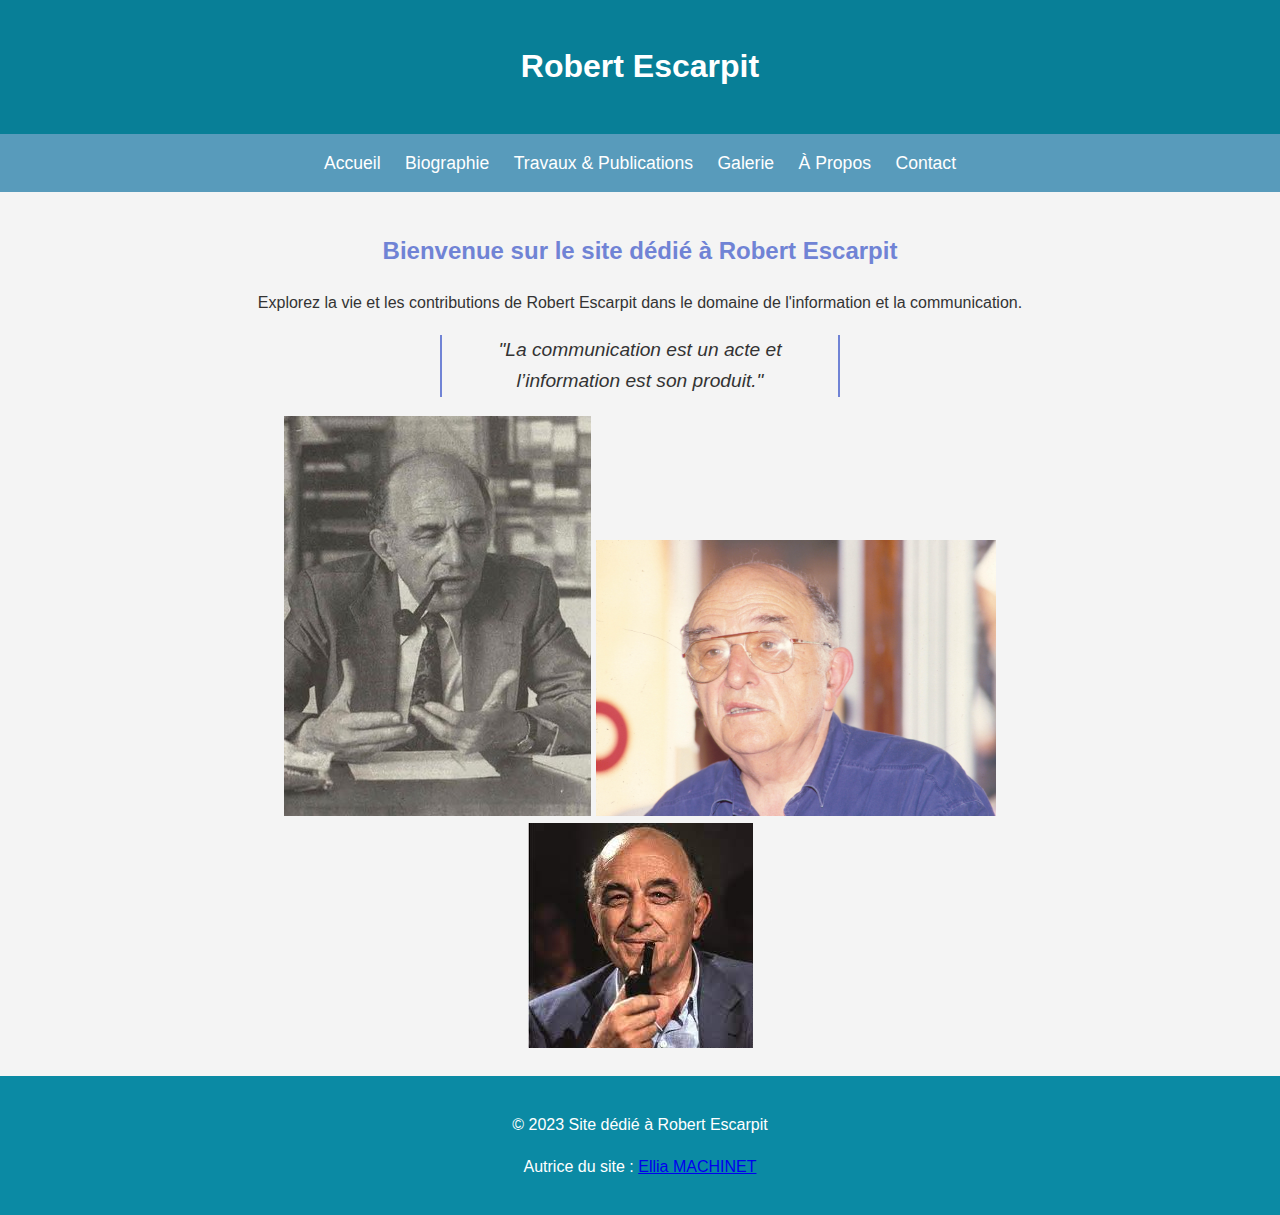
<file: index.html>
<!DOCTYPE html>
<html lang="fr">
<head>
    <meta charset="UTF-8">
    <meta name="viewport" content="width=device-width, initial-scale=1.0">
    <title>Robert Escarpit - Architecte de l'Information</title>
    <link rel="stylesheet" href="style.css">
</head>
<body>
    <div class="header">
        <h1>Robert Escarpit</h1>
    </div>
    <div class="navigation">
        <a href="index.html">Accueil</a>
        <a href="biographie.html">Biographie</a>
        <a href="travaux.html">Travaux & Publications</a>
        <a href="galerie.html">Galerie</a>
        <a href="apropos.html">À Propos</a>
        <a href="mailto:elliamachinet@icloud.com">Contact</a>
    </div>
    <div class="main-content">
        <h2>Bienvenue sur le site dédié à Robert Escarpit</h2>
        <p>Explorez la vie et les contributions de Robert Escarpit dans le domaine de l'information et la communication.</p>
        <blockquote> "La communication est un acte et l’information est son produit." 
        </blockquote>
        <img src="escarpit.jpeg" alt="Robert Escarpit" style="max-width:100%;height:auto;"> 
        <img src="escar.jpeg" alt="Robert Escarpit">
        <img src="robert 2.jpeg" alt="Robert Escarpit">
    </div>
    <div class="footer">
        <p>© 2023 Site dédié à Robert Escarpit</p>
        <p>Autrice du site : <a href="mailto:elliamachinet@icloud.com">Ellia MACHINET</a> </p>
    </div>
</body>
</html>
</file>
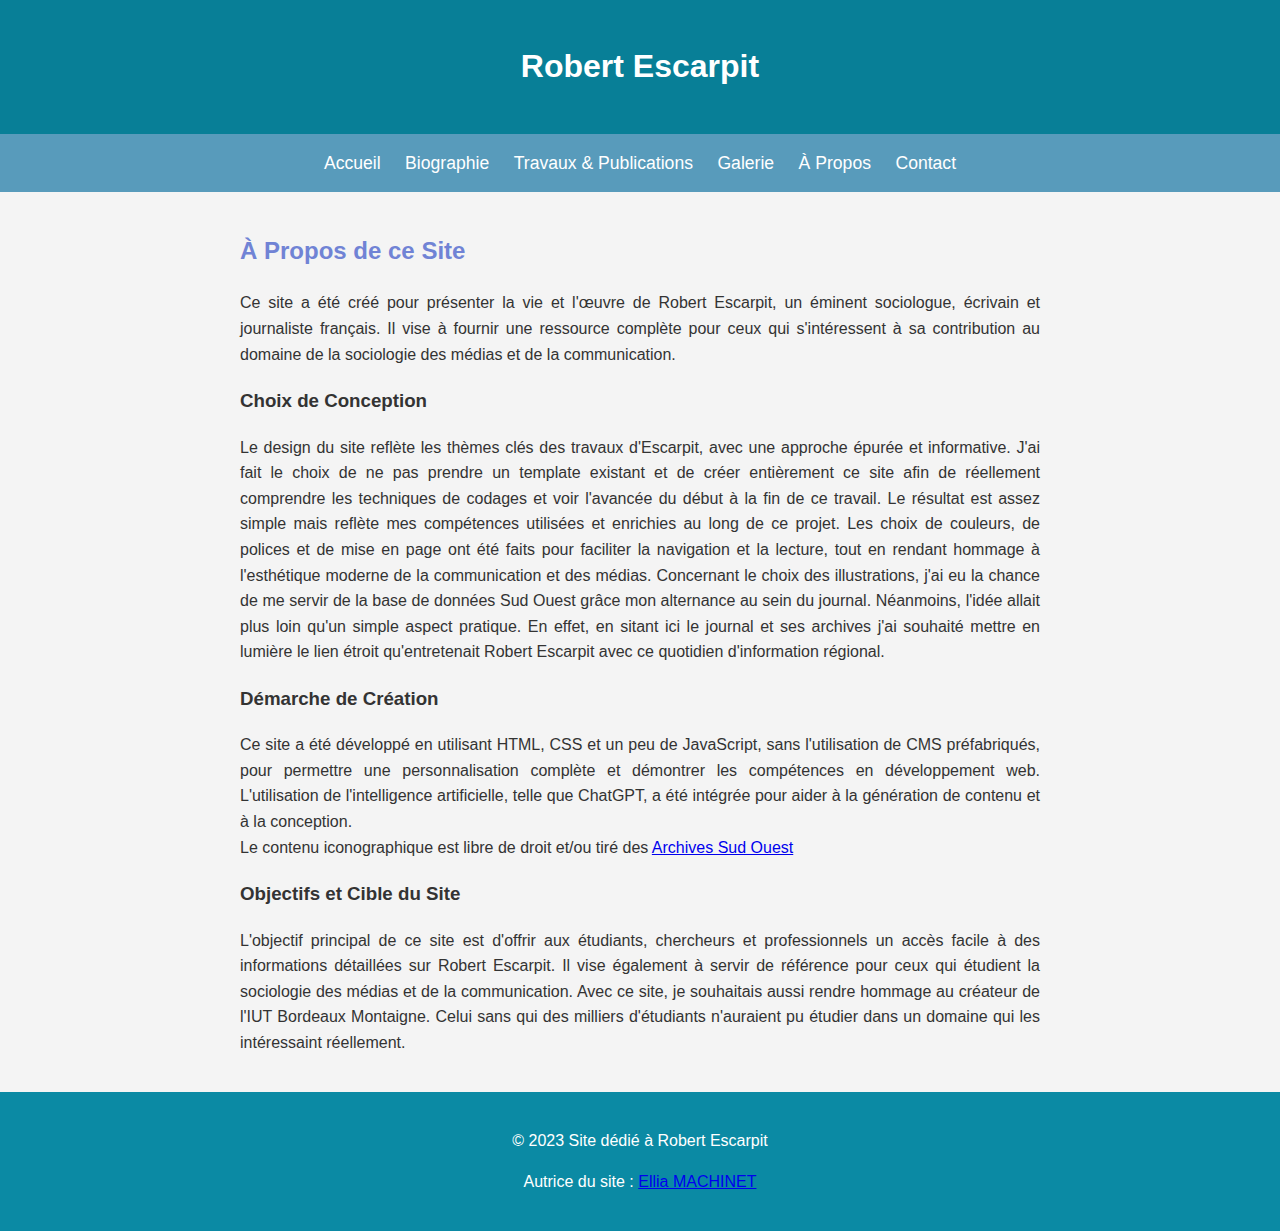
<file: apropos.html>
<!DOCTYPE html>
<html lang="fr">
<head>
    <meta charset="UTF-8">
    <meta name="viewport" content="width=device-width, initial-scale=1.0">
    <title>À Propos - Site sur Robert Escarpit</title>
    <link rel="stylesheet" href="style.css">
</head>
<body>
    <div class="header">
        <h1>Robert Escarpit</h1>
    </div>
    <div class="navigation">
        <a href="index.html">Accueil</a>
        <a href="biographie.html">Biographie</a>
        <a href="travaux.html">Travaux & Publications</a>
        <a href="galerie.html">Galerie</a>
        <a href="apropos.html">À Propos</a>
        <a href="mailto:elliamachinet@icloud.com">Contact</a>
    </div>
    <div class="main-content align-left">
        <h2>À Propos de ce Site</h2>
        <p>
            Ce site a été créé pour présenter la vie et l'œuvre de Robert Escarpit, un éminent sociologue, écrivain et journaliste français.
            Il vise à fournir une ressource complète pour ceux qui s'intéressent à sa contribution au domaine de la sociologie des médias et de la communication.
        </p>
        <h3>Choix de Conception</h3>
        <p>
            Le design du site reflète les thèmes clés des travaux d'Escarpit, avec une approche épurée et informative. J'ai fait le choix de ne pas prendre un template existant et de créer entièrement ce site afin de réellement comprendre les techniques de codages et voir l'avancée du début à la fin de ce travail. Le résultat est assez simple mais reflète mes compétences utilisées et enrichies au long de ce projet. 
            Les choix de couleurs, de polices et de mise en page ont été faits pour faciliter la navigation et la lecture, tout en rendant hommage à l'esthétique moderne de la communication et des médias. Concernant le choix des illustrations, j'ai eu la chance de me servir de la base de données Sud Ouest grâce mon alternance au sein du journal. Néanmoins, l'idée allait plus loin qu'un simple aspect pratique. En effet, en sitant ici le journal et ses archives j'ai souhaité mettre en lumière le lien étroit qu'entretenait Robert Escarpit avec ce quotidien d'information régional. 
        </p>
        <h3>Démarche de Création</h3>
        <p>
            Ce site a été développé en utilisant HTML, CSS et un peu de JavaScript, sans l'utilisation de CMS préfabriqués,
            pour permettre une personnalisation complète et démontrer les compétences en développement web.
            L'utilisation de l'intelligence artificielle, telle que ChatGPT, a été intégrée pour aider à la génération de contenu et à la conception.
          <br>  Le contenu iconographique est libre de droit et/ou tiré des <a href="https://archives.sudouest.fr" target="_blank">Archives Sud Ouest</a>
        
        <h3>Objectifs et Cible du Site</h3>
        <p>
            L'objectif principal de ce site est d'offrir aux étudiants, chercheurs et professionnels un accès facile à des informations détaillées sur Robert Escarpit.
            Il vise également à servir de référence pour ceux qui étudient la sociologie des médias et de la communication. Avec ce site, je souhaitais aussi rendre hommage au créateur de l'IUT Bordeaux Montaigne. Celui sans qui des milliers d'étudiants n'auraient pu étudier dans un domaine qui les intéressaint réellement. 
        </p>
    </div>
    <div class="footer">
        <p>© 2023 Site dédié à Robert Escarpit</p>
        <p>Autrice du site : <a href="mailto:elliamachinet@icloud.com">Ellia MACHINET</a> </p>
    </div>
</body>
</html>
</file>
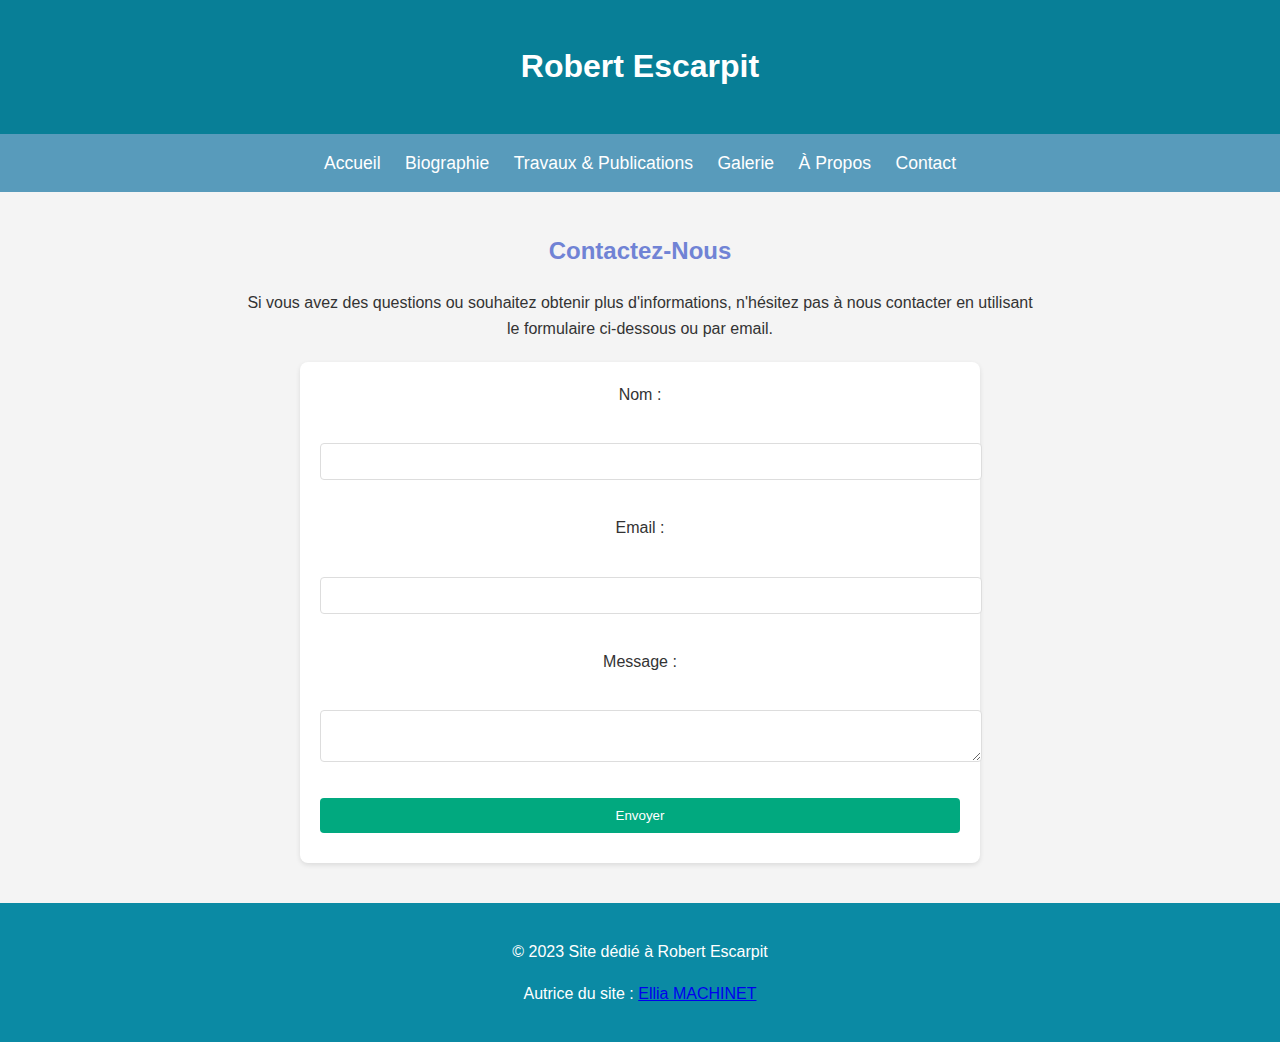
<file: contact.html>
<!DOCTYPE html>
<html lang="fr">
<head>
    <meta charset="UTF-8">
    <meta name="viewport" content="width=device-width, initial-scale=1.0">
    <title>Contact - Site sur Robert Escarpit</title>
    <link rel="stylesheet" href="style.css">
</head>
<body>
    <div class="header">
        <h1>Robert Escarpit</h1>
    </div>
    <div class="navigation">
        <a href="index.html">Accueil</a>
        <a href="biographie.html">Biographie</a>
        <a href="travaux.html">Travaux & Publications</a>
        <a href="galerie.html">Galerie</a>
        <a href="apropos.html">À Propos</a>
        <a href="mailto:elliamachinet@icloud.com">Contact</a>
    </div>
    <div class="main-content">
        <h2>Contactez-Nous</h2>
        <p>Si vous avez des questions ou souhaitez obtenir plus d'informations, n'hésitez pas à nous contacter en utilisant le formulaire ci-dessous ou par email.</p>

        <form action="path_to_your_form_handling_script" method="post">
            <label for="name">Nom :</label><br>
            <input type="text" id="name" name="name" required><br>

            <label for="email">Email :</label><br>
            <input type="email" id="email" name="email" required><br>

            <label for="message">Message :</label><br>
            <textarea id="message" name="message" required></textarea><br>

            <input type="submit" value="Envoyer">
        </form>
    </div>
    <div class="footer">
        <p>© 2023 Site dédié à Robert Escarpit</p>
        <p>Autrice du site : <a href="mailto:elliamachinet@icloud.com">Ellia MACHINET</a> </p>
    </div>
</body>
</html>
</file>
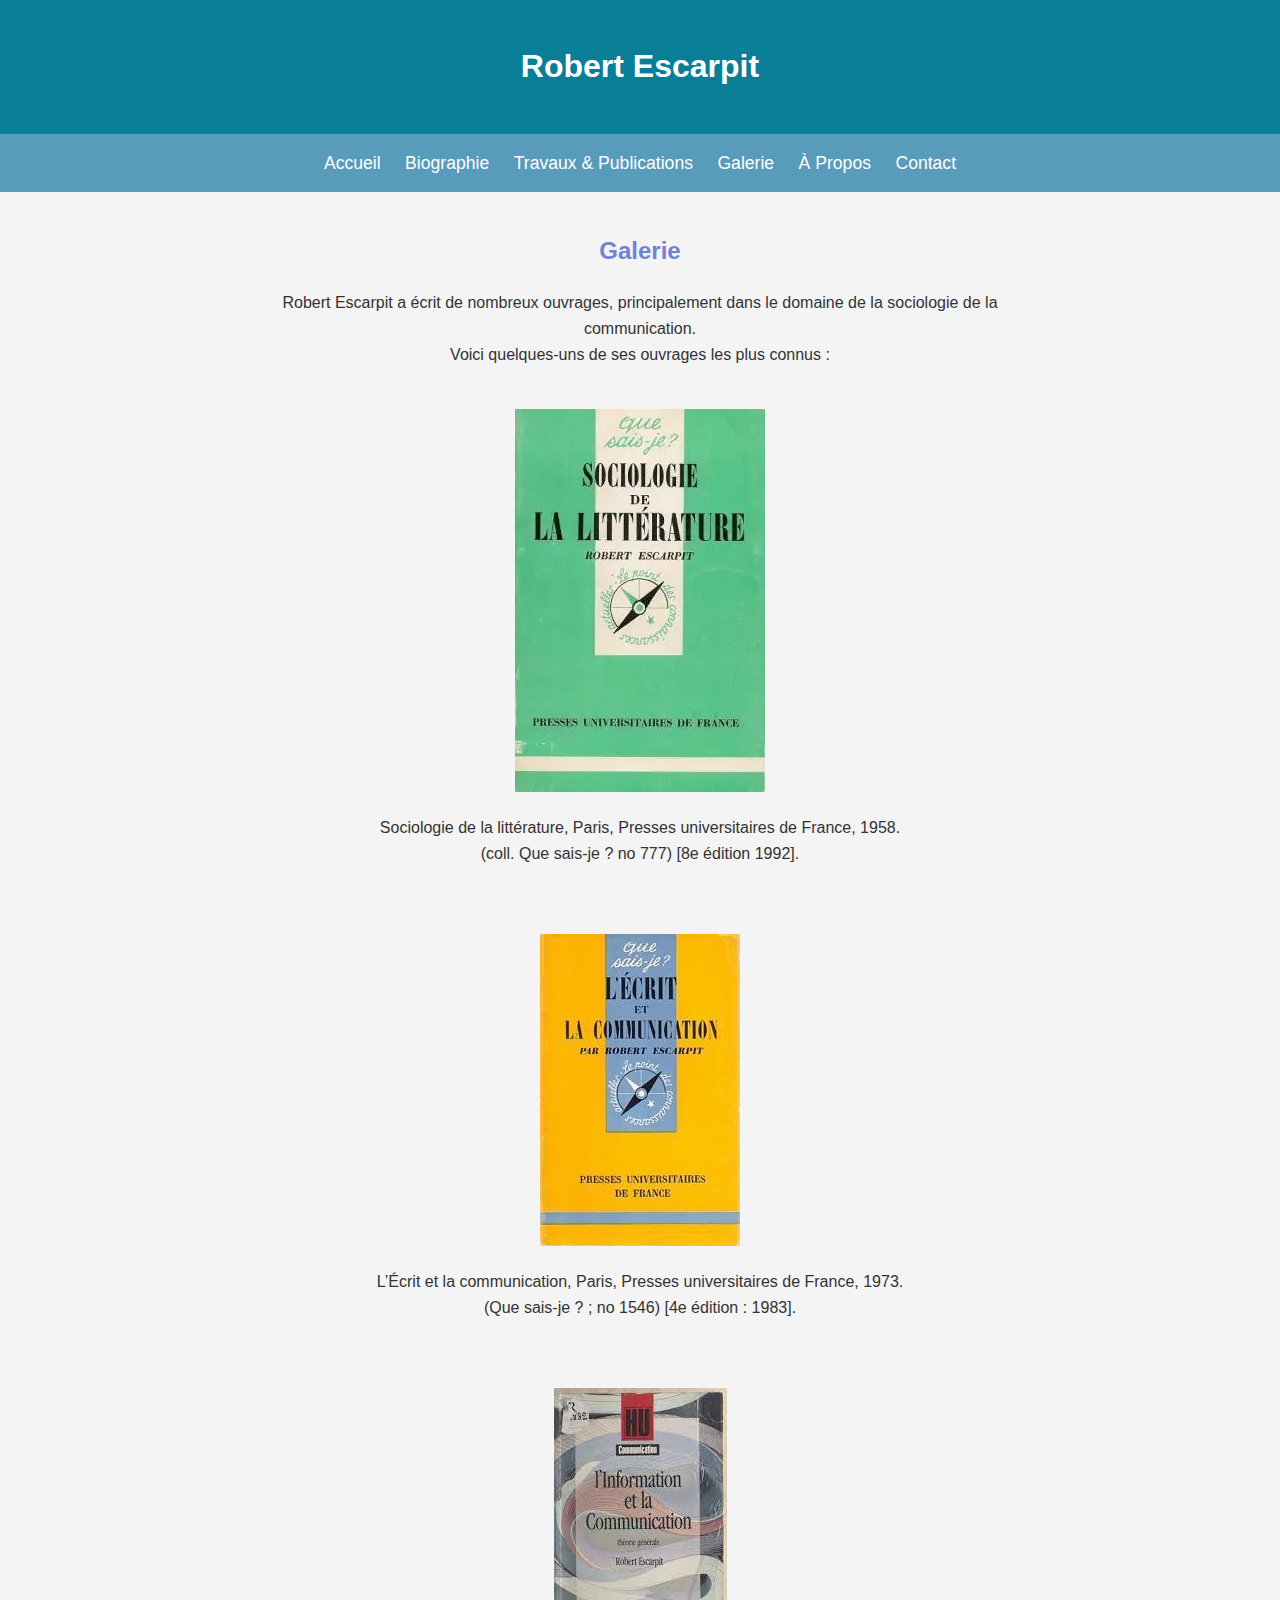
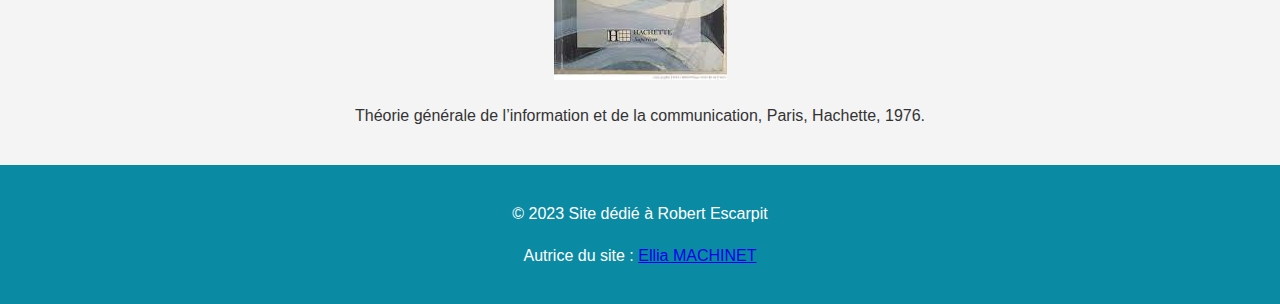
<file: galerie.html>
<!DOCTYPE html>
<html lang="fr">
<head>
    <meta charset="UTF-8">
    <meta name="viewport" content="width=device-width, initial-scale=1.0">
    <title>Galerie - Robert Escarpit</title>
    <link rel="stylesheet" href="style.css">
</head>
<body>
    <div class="header">
        <h1>Robert Escarpit</h1>
    </div>
    <div class="navigation">
        <a href="index.html">Accueil</a>
        <a href="biographie.html">Biographie</a>
        <a href="travaux.html">Travaux & Publications</a>
        <a href="galerie.html">Galerie</a>
        <a href="apropos.html">À Propos</a>
        <a href="mailto:elliamachinet@icloud.com">Contact</a>
    </div>
    <div class="main-content">
        <h2>Galerie</h2>
        <p>
            Robert Escarpit a écrit de nombreux ouvrages, principalement dans le domaine de la sociologie de la communication.<br> Voici quelques-uns de ses ouvrages les plus connus :
        <br>
        <br>
        </p>
        <div class="gallery">
            <!-- Exemple d'élément de galerie -->
            <div class="gallery-item">
                <img src="socio.jpeg" alt="Sociologie de la littérature">
                <p class="caption">Sociologie de la littérature, Paris, Presses universitaires de France, 1958.<br> (coll. Que sais-je ? no 777) [8e édition 1992].</p>
            </div>
            <br>
            <br>
            <div class="gallery-item">
                <img src="ecrit_comm.jpeg" alt="L'écrit et la communication">
                <p class="caption">L’Écrit et la communication, Paris, Presses universitaires de France, 1973.<br> (Que sais-je ? ; no 1546) [4e édition : 1983].</p>
            </div>
            <br>
            <br>
            <div class="gallery-item">
                <img src="info_comm.jpeg" alt="info communication">
                <p class="caption">Théorie générale de l’information et de la communication, Paris, Hachette, 1976.</p>
            </div>
           <!-- Répétez les éléments de la galerie pour chaque image -->
        </div>
    </div>
    <div class="footer">
        <p>© 2023 Site dédié à Robert Escarpit</p>
        <p>Autrice du site : <a href="mailto:elliamachinet@icloud.com">Ellia MACHINET</a> </p>
    </div>
</body>
</html>
</file>
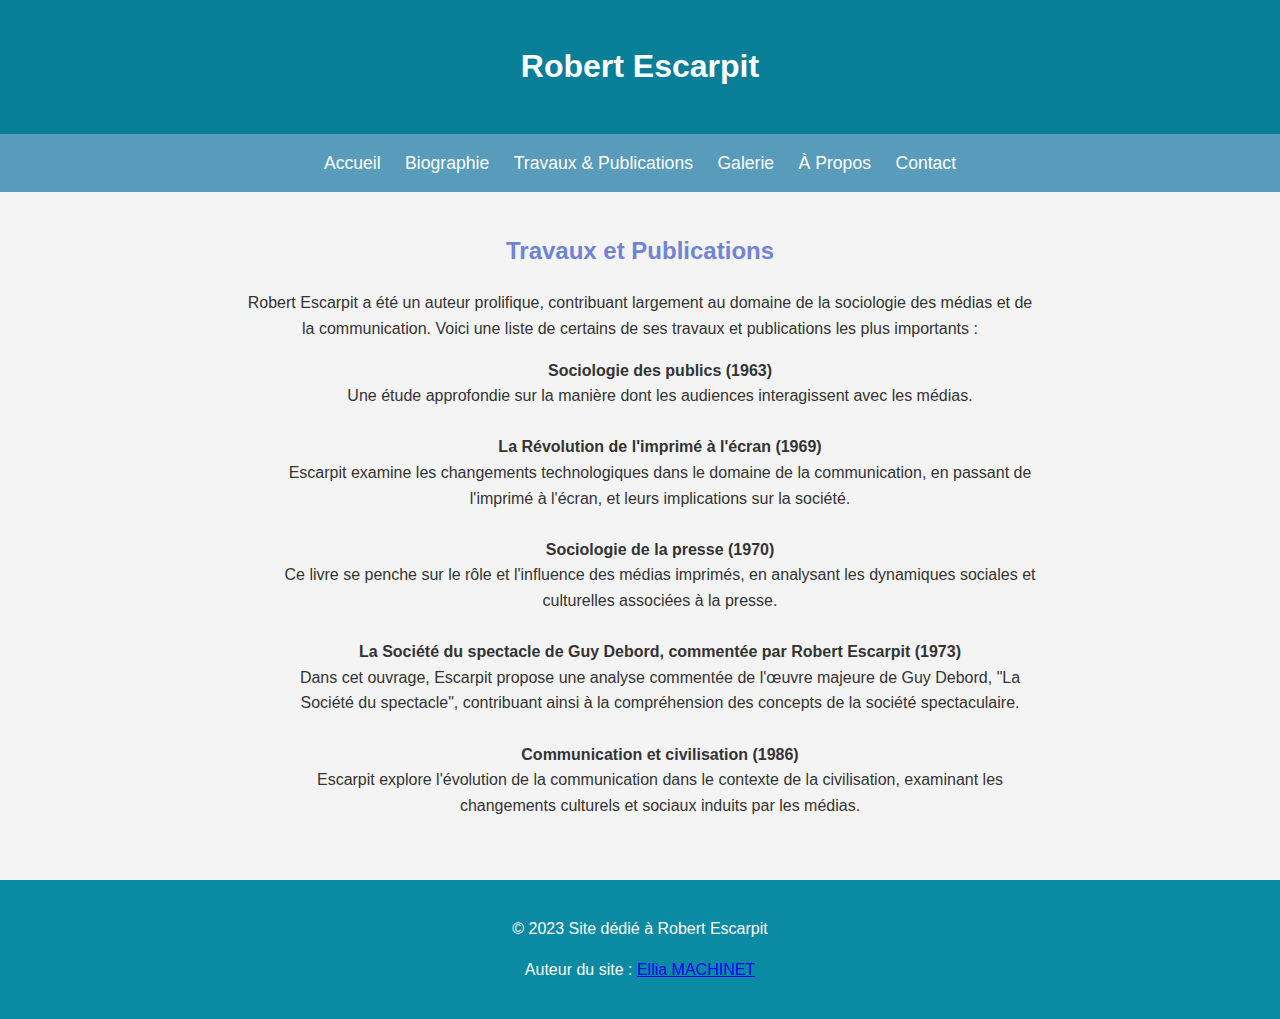
<file: travaux.html>
<!DOCTYPE html>
<html lang="fr">
<head>
    <meta charset="UTF-8">
    <meta name="viewport" content="width=device-width, initial-scale=1.0">
    <title>Travaux et Publications de Robert Escarpit</title>
    <link rel="stylesheet" href="style.css">
</head>
<body>
    <div class="header">
        <h1>Robert Escarpit</h1>
    </div>
    <div class="navigation">
        <a href="index.html">Accueil</a>
        <a href="biographie.html">Biographie</a>
        <a href="travaux.html">Travaux & Publications</a>
        <a href="galerie.html">Galerie</a>
        <a href="apropos.html">À Propos</a>
        <a href="mailto:elliamachinet@icloud.com">Contact</a>
    </div>
    <div class="main-content">
        <h2>Travaux et Publications</h2>
        <p>
            Robert Escarpit a été un auteur prolifique, contribuant largement au domaine de la sociologie des médias et de la communication. Voici une liste de certains de ses travaux et publications les plus importants :
        </p>
        <ul>
            <strong>Sociologie des publics (1963)</strong><br> Une étude approfondie sur la manière dont les audiences interagissent avec les médias.<br><br>
            <strong>La Révolution de l'imprimé à l'écran (1969)</strong><br> Escarpit examine les changements technologiques dans le domaine de la communication, en passant de l'imprimé à l'écran, et leurs implications sur la société.<br><br>
            <strong>Sociologie de la presse (1970)</strong><br> Ce livre se penche sur le rôle et l'influence des médias imprimés, en analysant les dynamiques sociales et culturelles associées à la presse.<br><br>
            <strong>La Société du spectacle de Guy Debord, commentée par Robert Escarpit (1973)</strong><br> Dans cet ouvrage, Escarpit propose une analyse commentée de l'œuvre majeure de Guy Debord, "La Société du spectacle", contribuant ainsi à la compréhension des concepts de la société spectaculaire.<br><br>
            <strong>Communication et civilisation (1986)</strong><br> Escarpit explore l'évolution de la communication dans le contexte de la civilisation, examinant les changements culturels et sociaux induits par les médias.<br><br>


            <!-- Ajouter d'autres travaux ici -->
        </ul>
        <!-- Vous pouvez ajouter des liens vers des textes complets, des vidéos, etc. si disponibles -->
    </div>
    <div class="footer">
        <p>© 2023 Site dédié à Robert Escarpit</p>
        <p>Auteur du site : <a href="mailto:elliamachinet@icloud.com">Ellia MACHINET</a> </p>
    </div>
</body>
</html>
</file>
<file: style.css>
/* Styles de base */
body {
    font-family: 'Arial', sans-serif;
    margin: 0;
    padding: 0;
    background-color: #f4f4f4;
    color: #333;
    line-height: 1.6;
}

/* En-tête */
.header {
    background: rgb(8, 127, 151);
    color: white;
    padding: 20px 0;
    text-align: center;
    box-shadow: 0 2px 5px rgba(0, 0, 0, 0.2);
    font-family:'Lucida Sans', 'Lucida Sans Regular', 'Lucida Grande', 'Lucida Sans Unicode', Geneva, Verdana, sans-serif;
    font-size: 50;
}

/* Navigation */
.navigation {
    background: #589bbb;
    color: white;
    padding: 15px;
    text-align: center;
}

.navigation a {
    margin: 0 10px;
    color: #fff;
    text-decoration: none;
    font-size: 1.1em;
    transition: color 0.3s;
}

.navigation a:hover {
    color: #007bff;
}

/* Conteneur avec marges latérales */
.container {
    margin-left: auto;
    margin-right: auto;
    max-width: 800px; /* ou la largeur que vous préférez */
    padding: 0 20px; /* Ajoute un peu d'espace à l'intérieur des bords du conteneur */
    text-align: justify;
}

/* Contenu principal */
.main-content {
    margin-left: auto;
    margin-right: auto;
    padding: 20px;
    max-width: 800px; /* ou la largeur que vous préférez */
    text-align: center;
}

.main-content h2 {
    color: #7083d5;
}

.align-left{
    text-align: justify;
}

img{
    max-width: 400px;
    margin-left: auto;
    margin-right: auto;
}

blockquote{
    font-size: larger;
    font-style: italic;
    width: 30ch;

    border-left : 2px solid #7083d5;
    border-right : 2px solid #7083d5;

    margin-left: auto;
    margin-right: auto;

    padding-left: 2em;
    padding-right: 2em;

    color:#333333;
}

/* Formulaire */
form {
    background: white;
    padding: 20px;
    border-radius: 8px;
    box-shadow: 0 2px 5px rgba(0, 0, 0, 0.1);
    width: 80%;
    margin: 20px auto;
}

form label, form input, form textarea {
    display: block;
    width: 100%;
    margin-bottom: 10px;
}

form input, form textarea {
    padding: 10px;
    border: 1px solid #ddd;
    border-radius: 4px;
}

form input[type="submit"] {
    background-color: #01A97F;
    color: white;
    border: 0;
    padding: 10px 15px;
    border-radius: 4px;
    cursor: pointer;
    transition: background-color 0.3s;
}

form input[type="submit"]:hover {
    background-color: #0056b3;
}

/* Pied de page */
.footer {
    background:rgb(11, 138, 164);
    color: white;
    text-align: center;
    padding: 20px 0;
    position: relative;
    bottom: 0;
    width: 100%;
}

/* Responsive design */
@media (max-width: 768px) {
    .main-content, form, .container {
        width: 95%;
    }
}
</file>
